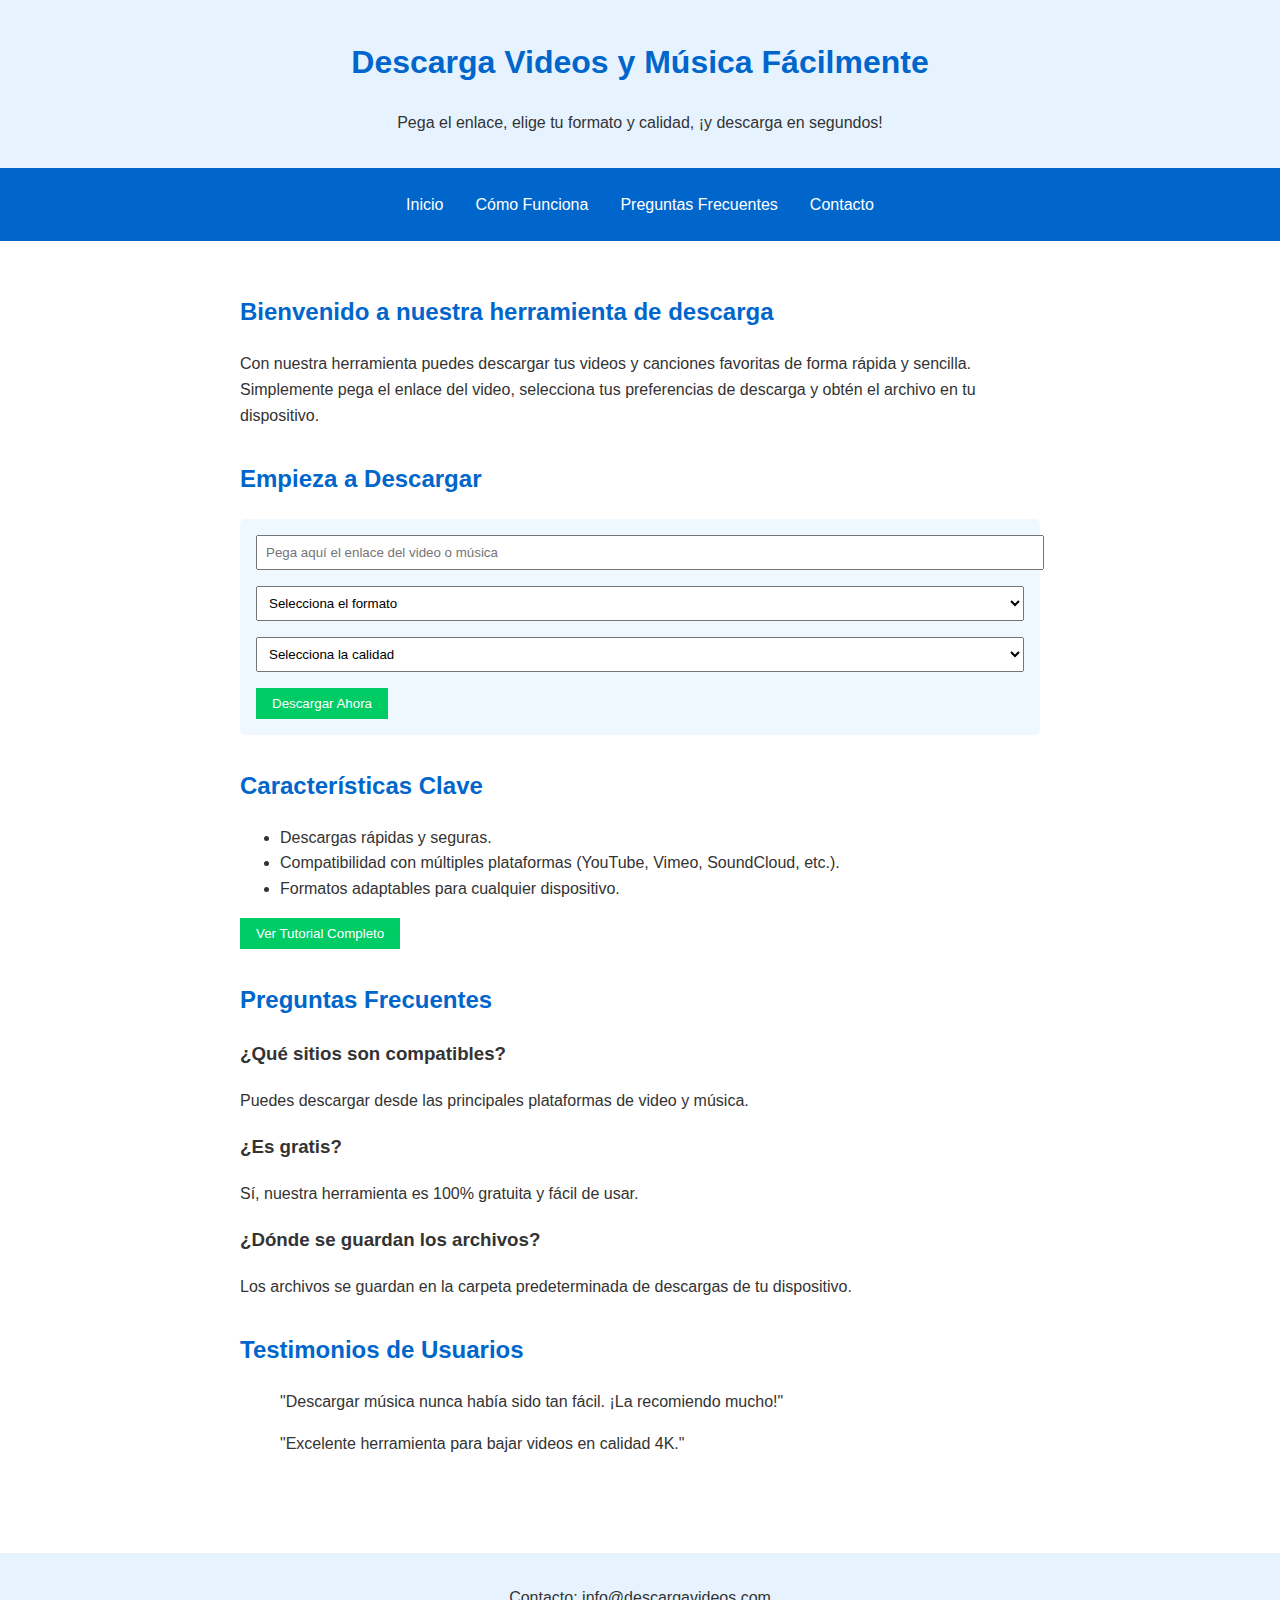
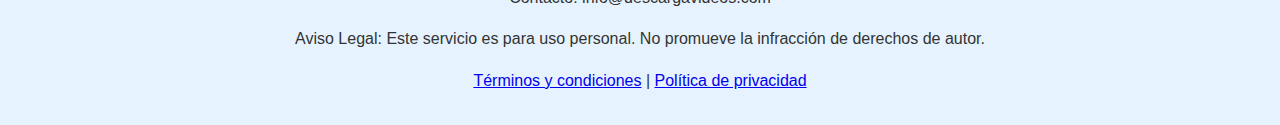
<file: wiredes.html>
<!DOCTYPE html>
<html lang="es">
<head>
    <meta charset="UTF-8">
    <meta name="viewport" content="width=device-width, initial-scale=1.0">
    <title>Descarga Videos y Música Fácilmente</title>
    <style>
        body {
            font-family: Arial, sans-serif;
            line-height: 1.6;
            margin: 0;
            padding: 0;
            color: #333;
        }
        header {
            background-color: #e6f3ff;
            padding: 1rem;
            text-align: center;
        }
        nav {
            background-color: #0066cc;
            color: white;
            padding: 0.5rem;
        }
        nav ul {
            list-style-type: none;
            padding: 0;
            display: flex;
            justify-content: center;
        }
        nav ul li {
            margin: 0 1rem;
        }
        nav ul li a {
            color: white;
            text-decoration: none;
        }
        main {
            padding: 2rem;
            max-width: 800px;
            margin: 0 auto;
        }
        section {
            margin-bottom: 2rem;
        }
        h1, h2 {
            color: #0066cc;
        }
        .download-form {
            background-color: #f0f8ff;
            padding: 1rem;
            border-radius: 5px;
        }
        .download-form input, .download-form select {
            width: 100%;
            padding: 0.5rem;
            margin-bottom: 1rem;
        }
        .download-button {
            background-color: #00cc66;
            color: white;
            border: none;
            padding: 0.5rem 1rem;
            cursor: pointer;
            transition: background-color 0.3s;
        }
        .download-button:hover {
            background-color: #00994d;
        }
        .progress-bar {
            width: 100%;
            background-color: #ddd;
            display: none;
        }
        .progress {
            width: 0%;
            height: 20px;
            background-color: #00cc66;
            transition: width 0.5s;
        }
        footer {
            background-color: #e6f3ff;
            text-align: center;
            padding: 1rem;
            margin-top: 2rem;
        }
    </style>
</head>
<body>
    <header>
        <h1>Descarga Videos y Música Fácilmente</h1>
        <p>Pega el enlace, elige tu formato y calidad, ¡y descarga en segundos!</p>
    </header>

    <nav>
        <ul>
            <li><a href="#inicio">Inicio</a></li>
            <li><a href="#como-funciona">Cómo Funciona</a></li>
            <li><a href="#preguntas-frecuentes">Preguntas Frecuentes</a></li>
            <li><a href="#contacto">Contacto</a></li>
        </ul>
    </nav>

    <main>
        <section id="inicio">
            <h2>Bienvenido a nuestra herramienta de descarga</h2>
            <p>Con nuestra herramienta puedes descargar tus videos y canciones favoritas de forma rápida y sencilla. Simplemente pega el enlace del video, selecciona tus preferencias de descarga y obtén el archivo en tu dispositivo.</p>
        </section>

        <section id="como-funciona">
            <h2>Empieza a Descargar</h2>
            <div class="download-form">
                <input type="text" id="url-input" placeholder="Pega aquí el enlace del video o música">
                <select id="format-select">
                    <option value="">Selecciona el formato</option>
                    <option value="mp4">Video - MP4</option>
                    <option value="mkv">Video - MKV</option>
                    <option value="avi">Video - AVI</option>
                    <option value="mp3">Audio - MP3</option>
                    <option value="aac">Audio - AAC</option>
                    <option value="wav">Audio - WAV</option>
                </select>
                <select id="quality-select">
                    <option value="">Selecciona la calidad</option>
                    <option value="high">Alta (1080p, 4K)</option>
                    <option value="medium">Media (720p)</option>
                    <option value="low">Baja (480p o menos)</option>
                </select>
                <button class="download-button" onclick="simulateDownload()">Descargar Ahora</button>
                <div class="progress-bar">
                    <div class="progress" id="download-progress"></div>
                </div>
            </div>
        </section>

        <section>
            <h2>Características Clave</h2>
            <ul>
                <li>Descargas rápidas y seguras.</li>
                <li>Compatibilidad con múltiples plataformas (YouTube, Vimeo, SoundCloud, etc.).</li>
                <li>Formatos adaptables para cualquier dispositivo.</li>
            </ul>
            <button class="download-button">Ver Tutorial Completo</button>
        </section>

        <section id="preguntas-frecuentes">
            <h2>Preguntas Frecuentes</h2>
            <h3>¿Qué sitios son compatibles?</h3>
            <p>Puedes descargar desde las principales plataformas de video y música.</p>
            <h3>¿Es gratis?</h3>
            <p>Sí, nuestra herramienta es 100% gratuita y fácil de usar.</p>
            <h3>¿Dónde se guardan los archivos?</h3>
            <p>Los archivos se guardan en la carpeta predeterminada de descargas de tu dispositivo.</p>
        </section>

        <section>
            <h2>Testimonios de Usuarios</h2>
            <blockquote>"Descargar música nunca había sido tan fácil. ¡La recomiendo mucho!"</blockquote>
            <blockquote>"Excelente herramienta para bajar videos en calidad 4K."</blockquote>
        </section>
    </main>

    <footer id="contacto">
        <p>Contacto: info@descargavideos.com</p>
        <p>Aviso Legal: Este servicio es para uso personal. No promueve la infracción de derechos de autor.</p>
        <p><a href="#">Términos y condiciones</a> | <a href="#">Política de privacidad</a></p>
    </footer>

    <script>
        function simulateDownload() {
            const urlInput = document.getElementById('url-input');
            const formatSelect = document.getElementById('format-select');
            const qualitySelect = document.getElementById('quality-select');
            const progressBar = document.querySelector('.progress-bar');
            const progress = document.getElementById('download-progress');

            if (!urlInput.value || !formatSelect.value || !qualitySelect.value) {
                alert('Por favor, completa todos los campos antes de descargar.');
                return;
            }

            progressBar.style.display = 'block';
            let width = 0;
            const interval = setInterval(() => {
                if (width >= 100) {
                    clearInterval(interval);
                    alert('¡Descarga completada!');
                    progressBar.style.display = 'none';
                    progress.style.width = '0%';
                } else {
                    width++;
                    progress.style.width = width + '%';
                }
            }, 50);
        }
    </script>
</body>
</html>
</file>
